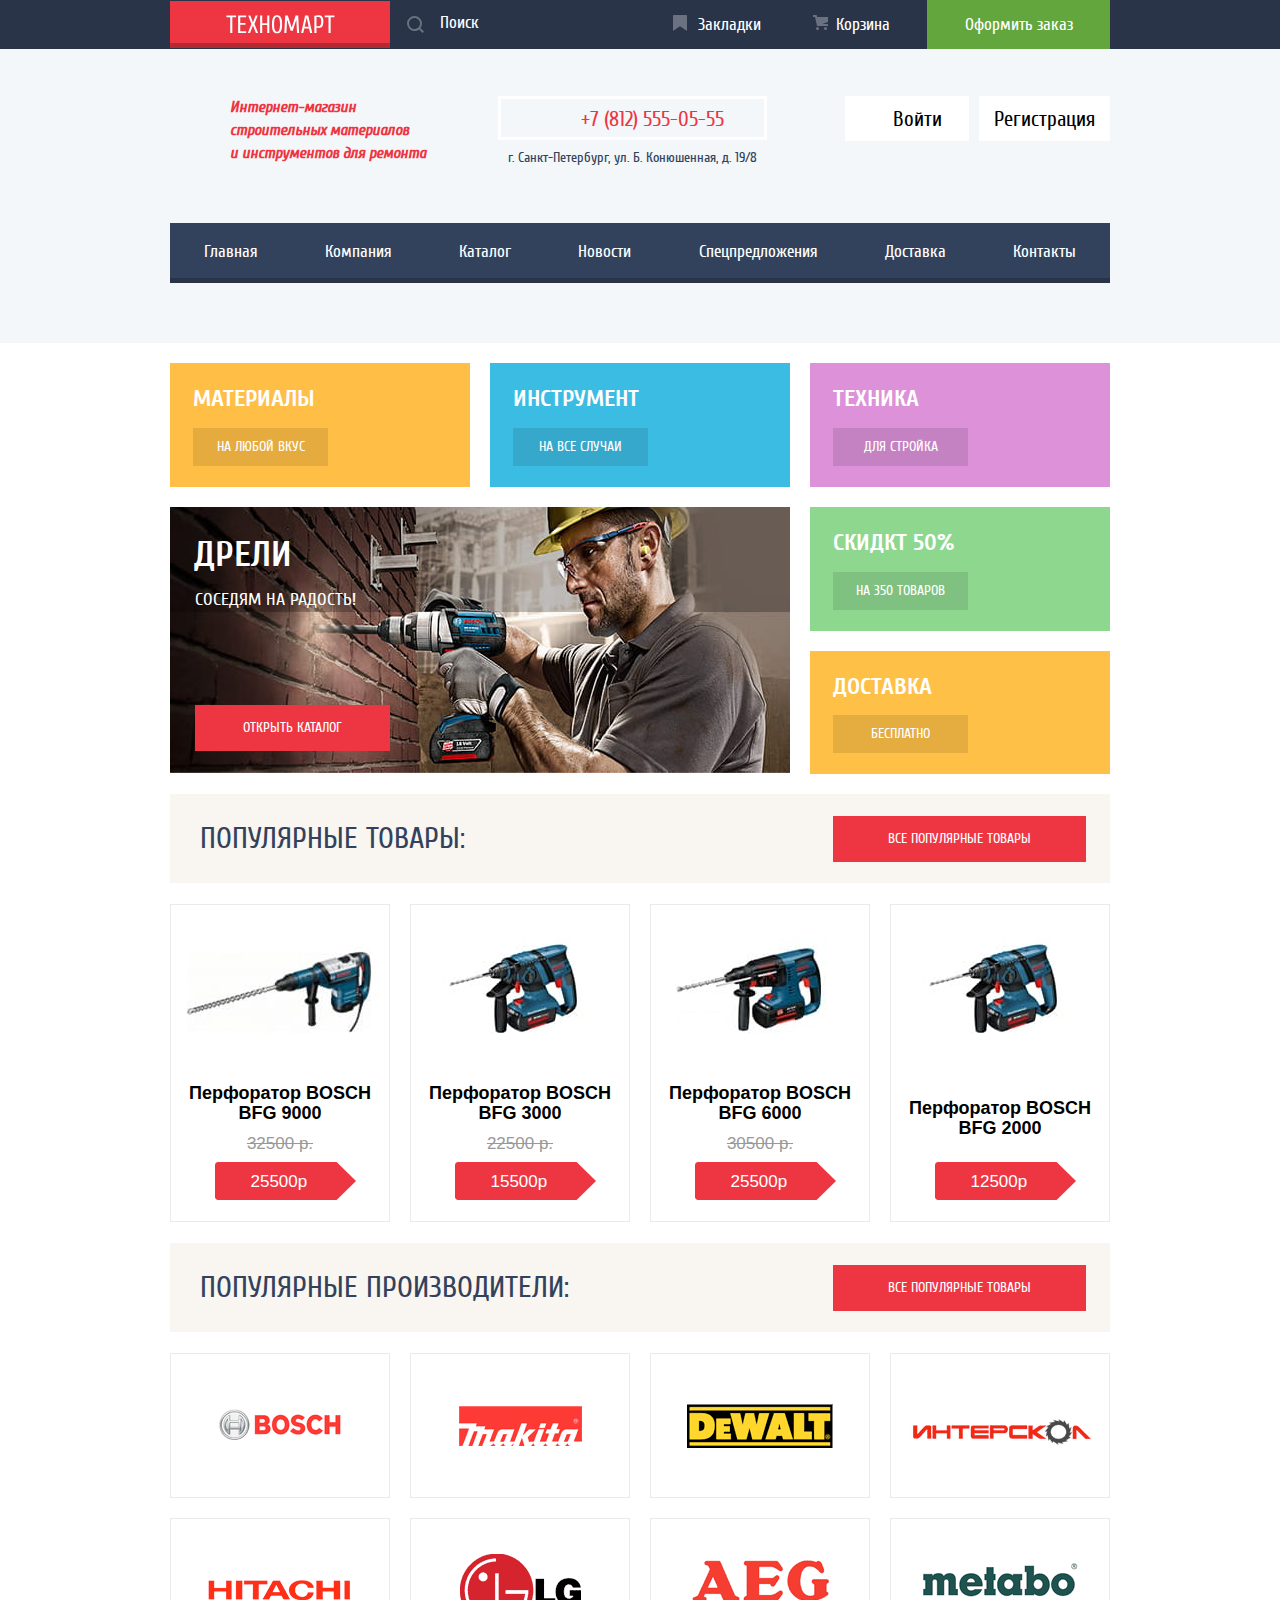
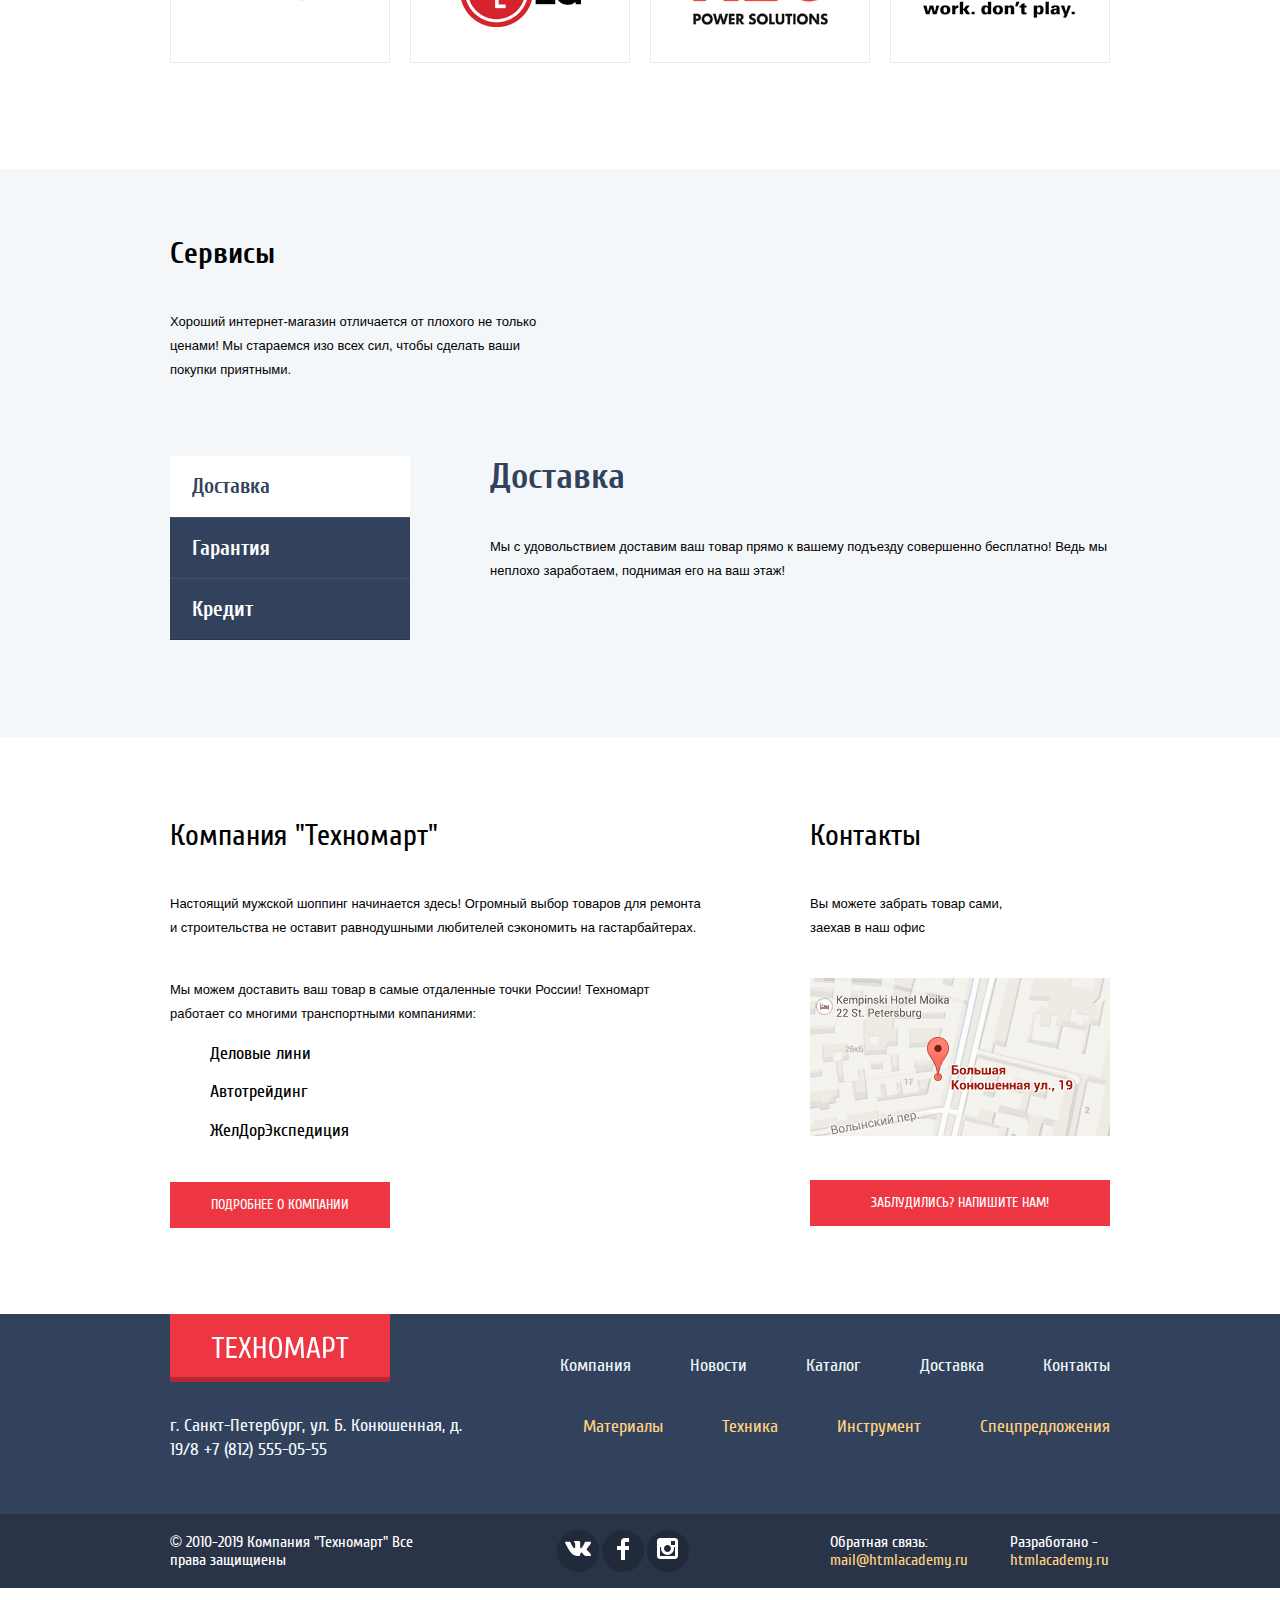
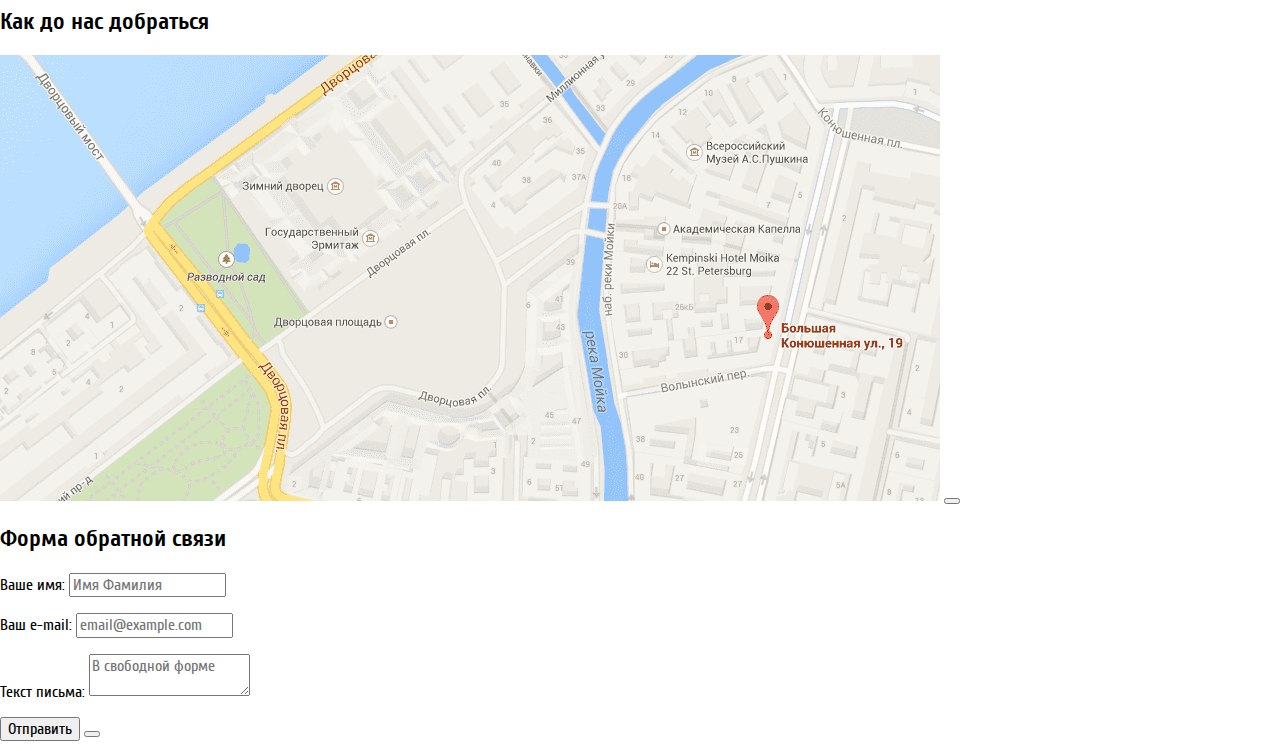
<file: index.html>
<!DOCTYPE html>
<html lang="ru">
  <head>
    <meta charset="utf-8" />
    <title>HTML Academy: Техномарт</title>
    <link rel="stylesheet" href="css/normalize.css" />
    <link rel="stylesheet" href="css/style.css" />
  </head>

  <body>
    <header class="header">
      <div class="header-top">
        <div class="container">
          <div class="header-logo">
            <svg xmlns="http://www.w3.org/2000/svg" width="109" height="19">
              <path
                fill="#FFF"
                fill-rule="evenodd"
                d="M104.634 2.306v15.749h-2.128V2.306h-3.783V.556h9.694v1.75h-3.783zm-8.403 9.262c-.37.492-.835.842-1.395 1.05-.559.209-1.226.313-1.998.313-.362 0-.772-.025-1.229-.075-.458-.05-.836-.109-1.135-.175v5.374h-2.128V.806a10.653 10.653 0 0 1 1.809-.387 16.137 16.137 0 0 1 1.974-.112c.946 0 1.75.104 2.412.312.662.209 1.197.554 1.607 1.037.41.484.71 1.125.899 1.925.189.8.284 1.792.284 2.975 0 1.217-.091 2.233-.272 3.05-.182.817-.457 1.471-.828 1.962zm-1.206-7.262c-.118-.6-.303-1.075-.555-1.425a2.026 2.026 0 0 0-.958-.737c-.386-.142-.847-.213-1.383-.213h-1.655v9.25h1.655c.536 0 .997-.071 1.383-.213a2.02 2.02 0 0 0 .958-.737c.252-.35.437-.825.555-1.425.119-.6.178-1.35.178-2.25 0-.9-.059-1.65-.178-2.25zm-11.98 9.25h-4.729l-1.064 4.499h-2.128L79.144.556h3.073l4.02 17.499h-2.128l-1.064-4.499zm-2.317-10.5h-.095l-1.962 8.75h4.019l-1.962-8.75zm-10.401 2h-.118l-3.428 10.749h-2.129L61.224 5.056h-.118l-.709 12.999h-2.128L59.214.556h2.601l3.854 12h.095l3.854-12h2.6l.946 17.499h-2.128l-.709-12.999zM54.762 16.43c-.441.684-.973 1.167-1.596 1.45-.623.283-1.336.425-2.14.425s-1.517-.142-2.14-.425c-.622-.283-1.154-.766-1.596-1.45-.441-.683-.776-1.603-1.004-2.762-.229-1.158-.343-2.612-.343-4.362s.114-3.204.343-4.362c.228-1.158.563-2.079 1.004-2.763.442-.683.974-1.166 1.596-1.45.623-.283 1.336-.424 2.14-.424s1.517.141 2.14.424c.623.284 1.155.767 1.596 1.45.441.684.776 1.605 1.005 2.763.228 1.158.343 2.612.343 4.362s-.115 3.204-.343 4.362c-.229 1.159-.564 2.079-1.005 2.762zM53.734 5.606c-.166-.966-.383-1.733-.651-2.3-.268-.566-.583-.958-.945-1.175a2.149 2.149 0 0 0-1.112-.324c-.378 0-.748.108-1.111.324-.363.217-.678.609-.946 1.175-.268.567-.484 1.334-.65 2.3-.165.967-.248 2.2-.248 3.7s.083 2.733.248 3.7c.166.966.382 1.733.65 2.299.268.567.583.959.946 1.175a2.14 2.14 0 0 0 1.111.325 2.14 2.14 0 0 0 1.112-.325c.362-.216.677-.608.945-1.175.268-.566.485-1.333.651-2.299.165-.967.248-2.2.248-3.7s-.083-2.733-.248-3.7zm-12.52 4.45h-4.965v7.999h-2.128V.556h2.128v7.75h4.965V.556h2.128v17.499h-2.128v-7.999zm-11.285 7.999l-2.956-7.499-2.955 7.499H21.89l3.546-8.999-3.192-8.5h2.128l2.601 7 2.601-7h2.128l-3.192 8.5 3.547 8.999h-2.128zM12.12.556h8.039v1.75h-5.911v5.75h5.202v1.75h-5.202v6.499h5.911v1.75H12.12V.556zM6.332 18.055H4.204V2.306H.421V.556h9.694v1.75H6.332v15.749z"
              />
            </svg>
          </div>
          <div class="search-block">
            <input type="search" placeholder="Поиск" class="header-search" />
            <svg
              xmlns="http://www.w3.org/2000/svg"
              width="17"
              height="17"
              viewBox="0 0 17 17"
              class="icon-search svg"
            >
              <path
                fill="#231F20"
                d="M17 15.586l-3.542-3.542A7.465 7.465 0 0 0 15 7.5 7.5 7.5 0 1 0 7.5 15c1.71 0 3.282-.579 4.544-1.542L15.586 17 17 15.586zM2 7.5C2 4.467 4.467 2 7.5 2 10.532 2 13 4.467 13 7.5c0 3.032-2.468 5.5-5.5 5.5A5.506 5.506 0 0 1 2 7.5z"
              />
            </svg>
          </div>
          <a href="#">
            <svg
              xmlns="http://www.w3.org/2000/svg"
              width="14"
              height="16"
              viewBox="0 0 14 16"
              class="icon-buckmark svg"
            >
              <path
                fill="#E72C2D"
                d="M14 15c0 .55-.368.741-.818.426l-5.363-3.765c-.45-.315-1.187-.315-1.637 0L.818 15.426C.368 15.741 0 15.55 0 15V1c0-.55.45-1 1-1h12c.55 0 1 .45 1 1v14z"
              />
            </svg>
            Закладки
          </a>
          <a href="#">
            <svg
              xmlns="http://www.w3.org/2000/svg"
              width="15"
              height="15"
              viewBox="0 0 15 15"
              class="cart-icon svg"
            >
              <circle cx="4.5" cy="13.5" r="1.5" fill="#ffffff" />
              <circle cx="12.5" cy="13.5" r="1.5" fill="#ffffff" />
              <path
                d="M15 2H4.07l-.422-2H0v2h2.031l1.985 9H15V9H9.441L15 6.951z"
              />
            </svg>
            Корзина
          </a>
          <a href="#">Оформить заказ</a>
        </div>
      </div>

      <div class="header-middle">
        <div class="container">
          <h1 class="header-title">
            Интернет-магазин строительных материалов <br />и инструментов для
            ремонта
          </h1>
          <div class="header-info">
            <div class="header-number">
              <a href="tel:+7(812)555-05-55" class="header-number"
                >+7 (812) 555-05-55</a
              >
            </div>

            <p class="header-addres">
              г. Санкт-Петербург, ул. Б. Конюшенная, д. 19/8
            </p>
          </div>
          <div class="header-login">
            <div class="login-input"><a href="#">Войти</a></div>
            <div class="login-reg"><a href="#">Регистрация</a></div>
          </div>
        </div>
      </div>

      <nav class="header-navigation">
        <div class="container">
          <ul class="navigation-menu">
            <li class="menu-item">
              <a class="menu-item-link">Главная</a>
            </li>
            <li class="menu-item">
              <a href="#" class="menu-item-link">Компания</a>
            </li>
            <li class="menu-item">
              <a href="catalog.html" class="menu-item-link">Каталог</a>
            </li>
            <li class="menu-item">
              <a href="#" class="menu-item-link">Новости</a>
            </li>
            <li class="menu-item">
              <a href="#" class="menu-item-link">Спецпредложения</a>
            </li>
            <li class="menu-item">
              <a href="#" class="menu-item-link">Доставка</a>
            </li>
            <li class="menu-item">
              <a href="#" class="menu-item-link">Контакты</a>
            </li>
          </ul>
        </div>
      </nav>
    </header>

    <main class="main-index">
      <div class="container">
        <section class="promo-section">
          <h2 class="visually-hidden">Каталог товаров</h2>
          <div class="column">
            <div class="left-column">
              <ul class="promo-list">
                <li class="promo-item yellow-block">
                  <h3>Материалы</h3>
                  <div class="promo-button">
                    <a href="#">На любой вкус</a>
                  </div>
                </li>
                <li class="promo-item blue-block">
                  <h3>Инструмент</h3>
                  <div class="promo-button">
                    <a href="#">На все случаи</a>
                  </div>
                </li>
              </ul>
              <div class="promo-slider">
                <ul class="slider-list">
                  <li class="slider-item">
                    <h3>Дрели</h3>
                    <p>Соседям на радость!</p>
                    <img
                      src="img/slider-image-drel.jpg"
                      srcset="img/slider-image-drel@2x.jpg 2x"
                      alt="Фотография дрели? "
                      width="620"
                      height="266"
                    />
                    <div class="button slider-button">
                      <a href="catalog.html">Открыть каталог</a>
                    </div>
                  </li>
                  <li class="slider-item none">
                    <h3>Перфораторы</h3>
                    <p>Настоящие мужские игрушки</p>
                    <img
                      src="img/slide-image-perf.jpg"
                      srcset="img/slide-image-perf@2x.jpg 2x"
                      alt="Фотография перфоратора? "
                      width="620"
                      height="266"
                    />
                    <div class="button slider-button">
                      <a href="catalog.html">Открыть каталог</a>
                    </div>
                  </li>
                </ul>
              </div>
            </div>
            <div class="right-column">
              <ul class="promo-list">
                <li class="promo-item pink-block">
                  <h3>Техника</h3>
                  <div class="promo-button">
                    <a href="#">Для стройка</a>
                  </div>
                </li>
                <li class="promo-item green-block">
                  <h3>Скидкт 50%</h3>
                  <div class="promo-button">
                    <a href="#">На 350 товаров</a>
                  </div>
                </li>
                <li class="promo-item orange-block">
                  <h3>Доставка</h3>
                  <div class="promo-button">
                    <a href="#">Бесплатно</a>
                  </div>
                </li>
              </ul>
            </div>
          </div>
        </section>

        <section>
          <div class="popular">
            <h2>Популярные товары:</h2>
            <div class="button popular-button">
              <a href="#">Все популярные товары</a>
            </div>
          </div>

          <ul class="popular-list">
            <li class="product-item">
              <h3>Перфоратор BOSCH BFG 9000</h3>
              <img
                src="img/item-image.jpg"
                srcset="img/item-image@2x.jpg 2x"
                alt="Перфоратор BOSCH BFG 9000"
                width="218"
                height="170"
              />
              <span>32500 р.</span>
              <a href="#">25500р</a>
            </li>
            <li class="product-item">
              <h3>Перфоратор BOSCH BFG 3000</h3>
              <img
                src="img/item-image2.jpg"
                srcset="img/item-image2@2x.jpg 2x"
                alt="Перфоратор BOSCH BFG 3000"
                width="218"
                height="170"
              />
              <span>22500 р.</span>
              <a href="#">15500р</a>
            </li>
            <li class="product-item">
              <h3>Перфоратор BOSCH BFG 6000</h3>
              <img
                src="img/item-image3.jpg"
                srcset="img/item-image3@2x.jpg 2x"
                alt="Перфоратор BOSCH BFG 6000"
                width="218"
                height="170"
              />
              <span>30500 р.</span>
              <a href="#">25500р</a>
            </li>
            <li class="product-item">
              <h3>Перфоратор BOSCH BFG 2000</h3>
              <img
                src="img/item-image2.jpg"
                srcset="img/item-image2@2x.jpg 2x"
                alt="Перфоратор BOSCH BFG 2000"
                width="218"
                height="170"
              />
              <a href="#">12500р</a>
            </li>
          </ul>
        </section>

        <section class="brands">
          <div class="popular">
            <h2>Популярные производители:</h2>
            <div class="button popular-button">
              <a href="#">Все популярные товары</a>
            </div>
          </div>

          <ul class="brands-list">
            <li class="brands-item">
              <a href="#"
                ><img
                  src="img/bosch.png"
                  srcset="img/bosch@2x.png 2x"
                  width="126"
                  height="37"
                  alt="Bosch"
              /></a>
            </li>
            <li class="brands-item">
              <a href="#"
                ><img
                  src="img/makita.png"
                  srcset="img/makita@2x.png 2x"
                  width="123"
                  height="40"
                  alt="Makita"
              /></a>
            </li>
            <li class="brands-item">
              <a href="#"
                ><img
                  src="img/de-walt.png"
                  srcset="img/de-walt@2x.png 2x"
                  width="146"
                  height="44"
                  alt="DeWALT"
              /></a>
            </li>
            <li class="brands-item">
              <a href="#"
                ><img
                  src="img/interskol.png"
                  srcset="img/interskol@2x.png 2x"
                  width="200"
                  height="88"
                  alt="Интерскол"
              /></a>
            </li>
            <li class="brands-item">
              <a href="#"
                ><img
                  src="img/hitachi.png"
                  srcset="img/hitachi@2x.png 2x"
                  width="169"
                  height="31"
                  alt="Hitachi"
              /></a>
            </li>
            <li class="brands-item">
              <a href="#"
                ><img
                  src="img/lg.png"
                  srcset="img/lg@2x.png 2x"
                  alt="LG"
                  width="121"
                  height="73"
              /></a>
            </li>
            <li class="brands-item">
              <a href="#"
                ><img
                  src="img/aeg.png"
                  srcset="img/aeg@2x.png 2x"
                  width="151"
                  height="96"
                  alt="AEG"
              /></a>
            </li>
            <li class="brands-item">
              <a href="#"
                ><img
                  src="img/metabo.png"
                  srcset="img/metabo@2x.png 2x"
                  width="204"
                  height="69"
                  alt="metabo"
              /></a>
            </li>
          </ul>
        </section>
      </div>

      <section class="services">
        <div class="container">
          <div class="title">
            <h2>Сервисы</h2>
            <p>
              Хороший интернет-магазин отличается от плохого не только ценами!
              Мы стараемся изо всех сил, чтобы сделать ваши покупки приятными.
            </p>
          </div>

          <div class="services-block">
            <ul class="services-list">
              <li class="active-item">Доставка</li>
              <li>Гарантия</li>
              <li>Кредит</li>
            </ul>

            <div class="services-item-block">
              <div class="services-item">
                <h3>Доставка</h3>
                <p>
                  Мы с удовольствием доставим ваш товар прямо к вашему подъезду
                  совершенно бесплатно! Ведь мы неплохо заработаем, поднимая его
                  на ваш этаж!
                </p>
                <div></div>
              </div>
              <div class="services-item visually-hidden">
                <h3>Гарантия</h3>
                <p>
                  Если купленный у нас товар поломается или заискрит, а также в
                  случае пожара, спровоцированного его возгоранием, вы всегда
                  можете быть уверены в нашей гарантии. Мы обменяем сгоревший
                  товар на новый. Дом уж восстановите как-нибудь сами.
                </p>
                <div></div>
              </div>
              <div class="services-item visually-hidden">
                <h3>Кредит</h3>
                <p>
                  Залезть в долговую яму стало проще! Кредитные консультанты
                  придут вам на помощь.
                </p>
                <a href="#">Отправить заявку</a>
                <div></div>
              </div>
            </div>
          </div>
        </div>
      </section>

      <section class="about-company">
        <div class="container">
          <div class="company">
            <h2>Компания "Техномарт"</h2>
            <p>
              Настоящий мужской шоппинг начинается здесь! Огромный выбор товаров
              для ремонта и строительства не оставит равнодушными любителей
              сэкономить на гастарбайтерах.
            </p>

            <p>
              Мы можем доставить ваш товар в самые отдаленные точки России!
              Техномарт работает со многими транспортными компаниями:
            </p>
            <ul class="about-company-list">
              <li>Деловые лини</li>
              <li>Автотрейдинг</li>
              <li>ЖелДорЭкспедиция</li>
            </ul>
            <div class="button company-button">
              <a href="#">Подробнее о компании</a>
            </div>
          </div>

          <div class="contacts">
            <h2>Контакты</h2>
            <p>
              Вы можете забрать товар сами, заехав в наш офис
            </p>
            <a href="#">
              <img
                src="img/map.png"
                srcset="img/map@2x.png 2x"
                width="300"
                height="158"
                alt="Мы находимся по адресу Большая Конюшенная улица, дом 19"
              />
            </a>

            <div class="button feedback-button">
              <a href="#">Заблудились? Напишите нам!</a>
            </div>
          </div>
        </div>
      </section>
    </main>

    <footer class="footer">
      <div class="container">
        <div class="footer-info">
          <div class="footer-logo">
            <svg xmlns="http://www.w3.org/2000/svg" width="138" height="23">
              <path
                fill="#FFF"
                fill-rule="evenodd"
                d="M132.538 3.057v18.9h-2.7v-18.9h-4.8v-2.1h12.3v2.1h-4.8zm-10.395 11.115c-.47.59-1.06 1.01-1.77 1.26s-1.555.375-2.535.375c-.46 0-.98-.03-1.56-.09-.58-.06-1.06-.13-1.44-.21v6.45h-2.7v-20.7c.76-.22 1.525-.375 2.295-.465.77-.09 1.605-.135 2.505-.135 1.2 0 2.22.125 3.06.375.84.25 1.52.665 2.04 1.245.52.58.9 1.35 1.14 2.31.24.96.36 2.15.36 3.57 0 1.46-.115 2.68-.345 3.66-.23.98-.58 1.765-1.05 2.355zm-1.53-8.715c-.15-.72-.385-1.29-.705-1.71a2.55 2.55 0 0 0-1.215-.885c-.49-.17-1.075-.255-1.755-.255h-2.1v11.1h2.1c.68 0 1.265-.085 1.755-.255a2.55 2.55 0 0 0 1.215-.885c.32-.42.555-.99.705-1.71.15-.72.225-1.62.225-2.7s-.075-1.98-.225-2.7zm-15.225 11.1h-6l-1.35 5.4h-2.7l5.1-21h3.9l5.1 21h-2.7l-1.35-5.4zm-2.94-12.6h-.12l-2.49 10.5h5.1l-2.49-10.5zm-12.96 2.4h-.149l-4.351 12.9h-2.699l-4.351-12.9h-.15l-.9 15.6h-2.7l1.2-21h3.3l4.89 14.4h.12l4.89-14.4h3.301l1.199 21h-2.7l-.9-15.6zm-20.16 13.65c-.56.82-1.235 1.4-2.024 1.74-.791.34-1.696.51-2.716.51-1.019 0-1.925-.17-2.715-.51-.79-.34-1.465-.92-2.025-1.74-.56-.82-.985-1.925-1.275-3.315-.29-1.39-.435-3.135-.435-5.235 0-2.1.145-3.845.435-5.235.29-1.39.715-2.495 1.275-3.315.56-.82 1.235-1.4 2.025-1.74.79-.34 1.696-.51 2.715-.51 1.02 0 1.925.17 2.716.51.789.34 1.464.92 2.024 1.74s.985 1.925 1.275 3.315c.29 1.39.436 3.135.436 5.235 0 2.1-.146 3.845-.436 5.235-.29 1.39-.715 2.495-1.275 3.315zm-1.304-12.99c-.211-1.16-.486-2.08-.826-2.76-.34-.68-.74-1.15-1.2-1.41-.46-.26-.93-.39-1.41-.39-.479 0-.95.13-1.409.39-.461.26-.861.73-1.201 1.41-.34.68-.614 1.6-.825 2.76-.21 1.16-.314 2.64-.314 4.44 0 1.8.104 3.28.314 4.44.211 1.16.485 2.08.825 2.76.34.68.74 1.15 1.201 1.41.459.26.93.39 1.409.39.48 0 .95-.13 1.41-.39.46-.26.86-.73 1.2-1.41.34-.68.615-1.6.826-2.76.21-1.16.314-2.64.314-4.44 0-1.8-.104-3.28-.314-4.44zm-16.185 5.34h-6.301v9.6h-2.699v-21h2.699v9.3h6.301v-9.3h2.699v21h-2.699v-9.6zm-14.25 9.6l-3.75-9-3.75 9h-2.7l4.5-10.8-4.05-10.2h2.7l3.3 8.4 3.3-8.4h2.7l-4.05 10.2 4.5 10.8h-2.7zm-22.05-21h10.2v2.1h-7.5v6.9h6.6v2.1h-6.6v7.8h7.5v2.1h-10.2v-21zm-7.2 21h-2.7v-18.9h-4.8v-2.1h12.3v2.1h-4.8v18.9z"
              />
            </svg>
          </div>
          <p>
            г. Санкт-Петербург, ул. Б. Конюшенная, д. 19/8 +7 (812) 555-05-55
          </p>
        </div>
        <div class="footer-navigation">
          <ul class="site-nav">
            <li><a href="#">Компания</a></li>
            <li><a href="#">Новости</a></li>
            <li><a href="#">Каталог</a></li>
            <li><a href="#">Доставка</a></li>
            <li><a href="#">Контакты</a></li>
          </ul>
          <ul class="product-nav">
            <li><a href="#">Материалы</a></li>
            <li><a href="#">Техника</a></li>
            <li><a href="#">Инструмент</a></li>
            <li><a href="#">Спецпредложения</a></li>
          </ul>
        </div>
      </div>
      <div class="footer-contacts-back">
        <div class="container">
          <p>
            &copy; 2010-2019 Компания "Техномарт" Все права защищиены
          </p>
          <ul class="socials-link">
            <li>
              <a href="vk">
                <span class="visually-hidden"
                  >Ссылка на соцсеть "Вконтакте"</span
                >
                <svg
                  xmlns="http://www.w3.org/2000/svg"
                  width="26"
                  height="15"
                  viewbox="0 0 26 15"
                >
                  <path
                    fill="#FFF"
                    d="M16.138 11.51c.956-.309 2.18 2.04 3.483 2.939.978.681 1.727.534 1.727.534l3.473-.05s1.815-.112.957-1.554c-.071-.12-.503-1.069-2.585-3.022-2.177-2.043-1.882-1.712.739-5.244 1.597-2.153 2.236-3.468 2.036-4.028-.192-.539-1.365-.399-1.365-.399L20.69.713c-.381.001-.704.119-.851.515-.003.004-.621 1.666-1.445 3.079-1.741 2.989-2.436 3.148-2.724 2.961-.661-.433-.494-1.737-.494-2.664 0-2.897.432-4.105-.846-4.417-.427-.104-.739-.172-1.828-.182-1.392-.021-2.574 0-3.244.329-.445.223-.786.712-.579.74.26.035.843.16 1.155.586.401.552.389 1.789.389 1.789s.229 3.411-.54 3.834c-.528.29-1.25-.302-2.803-3.016-.793-1.388-1.392-2.922-1.392-2.922s-.116-.285-.326-.441c-.25-.185-.6-.244-.6-.244L.848.684S.29.7.085.946c-.182.218-.015.668-.015.668s2.909 6.881 6.203 10.347c3.02 3.182 6.452 2.971 6.452 2.971h1.555s.469-.054.709-.312c.224-.24.214-.691.214-.691s-.031-2.109.935-2.419z"
                  />
                </svg>
              </a>
            </li>
            <li>
              <a href="fb">
                <span class="visually-hidden">Ссылка на соцсеть "Фейсбук"</span>
                <svg
                  xmlns="http://www.w3.org/2000/svg"
                  width="12"
                  height="22"
                  viewbox="0 0 12 22"
                >
                  <path
                    fill="#FFF"
                    d="M12 4V0H8a4 4 0 0 0-4 4v4H0v4h4v10h4V12h4V8H8V4h4z"
                  />
                </svg>
              </a>
            </li>
            <li>
              <a href="inst">
                <span class="visually-hidden"
                  >Ссылка на соцсеть "Инстаграм"</span
                >
                <svg
                  xmlns="http://www.w3.org/2000/svg"
                  width="21"
                  height="21"
                  viewbox="0 0 21 21"
                >
                  <path
                    fill="#FFF"
                    d="M18 0H3C1.35 0 0 1.35 0 3v15c0 1.65 1.35 3 3 3h15c1.65 0 3-1.35 3-3V3c0-1.65-1.35-3-3-3zm-7.5 7c1.93 0 3.5 1.57 3.5 3.5S12.43 14 10.5 14 7 12.43 7 10.5 8.57 7 10.5 7zM18 18H3V9h1.181A6.504 6.504 0 0 0 4 10.5a6.5 6.5 0 1 0 13 0 6.45 6.45 0 0 0-.181-1.5H18v9zm0-11h-4V3h4v4z"
                  />
                </svg>
              </a>
            </li>
          </ul>
          <div class="contacts-back">
            <p class="mail">
              Обратная связь:
              <a href="mailto:mail@htmlacademy.ru">mail@htmlacademy.ru</a>
            </p>
            <p class="copy">
              Разработано -
              <a href="https://htmlacademy.ru/intensive/htmlcss"
                >htmlacademy.ru</a
              >
            </p>
          </div>
        </div>
      </div>
    </footer>

    <section class="popup map-popup">
      <h2>Как до нас добраться</h2>
      <img
        src="img/map-popup.png"
        srcset="img/map-popup@2x.png 2x"
        alt="Мы находимся по адресу Большая Конюшенная улица, дом 19"
        width="940"
        height="446"
      />
      <button type="button">
        <span class="visually-hidden">Закрыть</span>
      </button>
    </section>

    <section class="popup feedback-popup">
      <h2>Форма обратной связи</h2>
      <form action="#" method="post">
        <p>
          <label for="feedback-name">Ваше имя:</label>
          <input type="text" id="feedback-name" placeholder="Имя Фамилия" />
        </p>

        <p>
          <label for="feedback-email">Ваш e-mail:</label>
          <input
            type="email"
            id="feedback-email"
            placeholder="email@example.com"
          />
        </p>

        <p>
          <label for="feedback-message">Текст письма:</label>
          <textarea
            id="feedback-message"
            placeholder="В свободной форме"
          ></textarea>
        </p>

        <button type="submit">Отправить</button>
        <button type="button">
          <span class="visually-hidden">Закрыть</span>
        </button>
      </form>
    </section>
  </body>
</html>
</file>
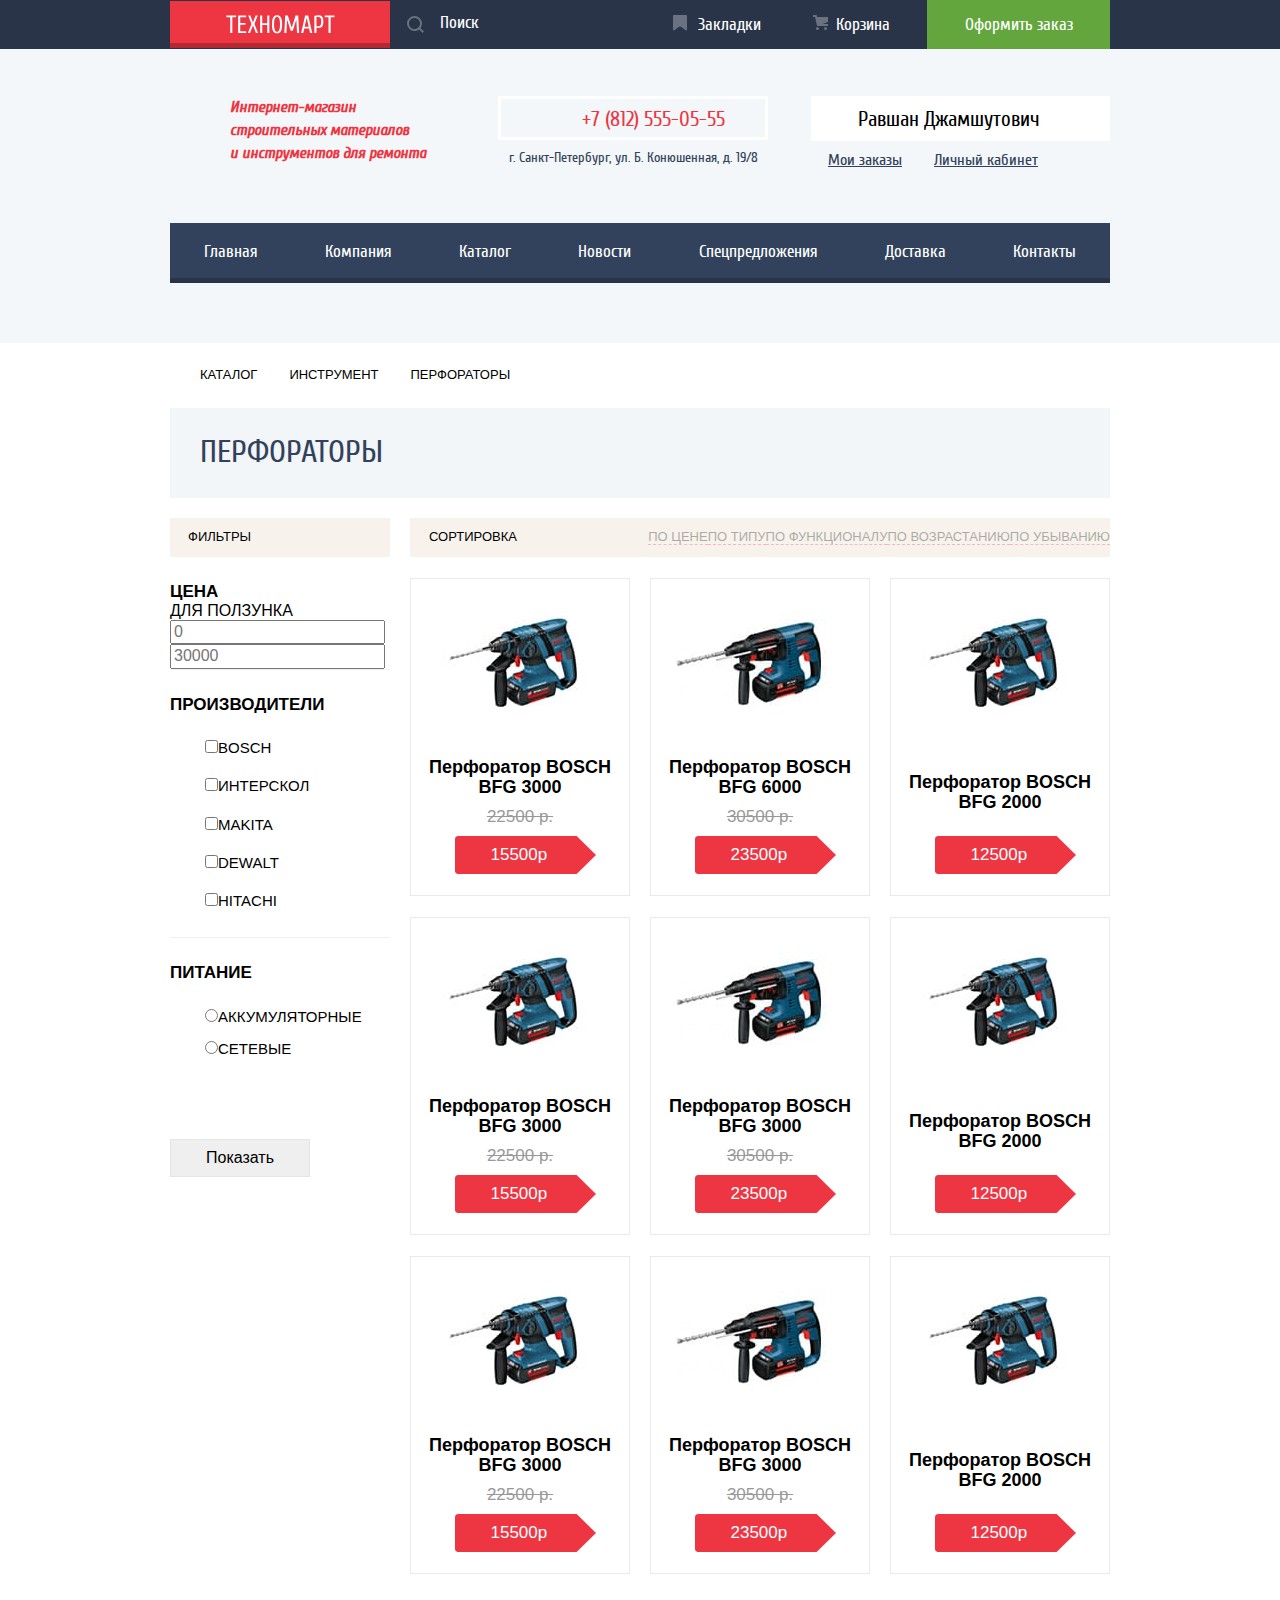
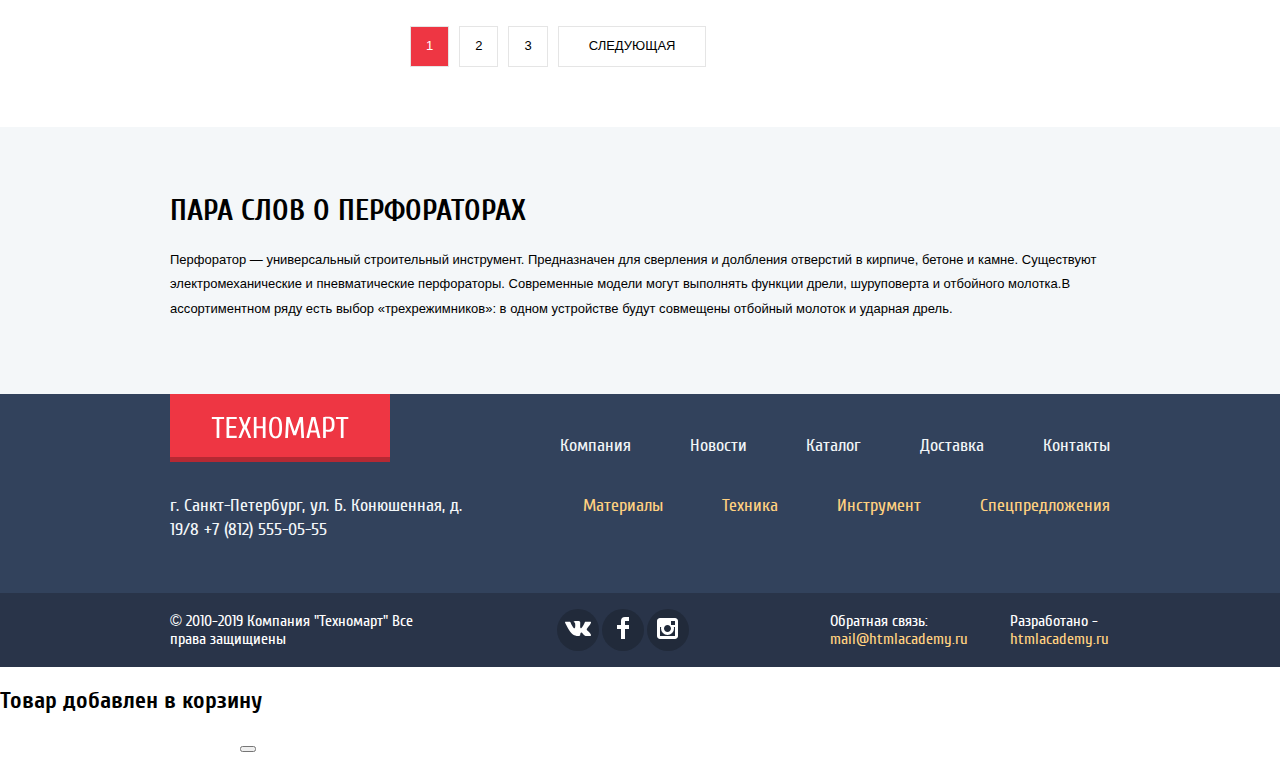
<file: catalog.html>
<!DOCTYPE html>
<html lang="ru">
  <head>
    <meta charset="UTF-8" />
    <title>Каталог Техномарта</title>
    <link rel="stylesheet" href="css/normalize.css" />
    <link rel="stylesheet" href="css/style.css" />
  </head>

  <body>
    <header class="header">
      <div class="header-top">
        <div class="container">
          <div class="header-logo">
            <svg xmlns="http://www.w3.org/2000/svg" width="109" height="19">
              <path
                fill="#FFF"
                fill-rule="evenodd"
                d="M104.634 2.306v15.749h-2.128V2.306h-3.783V.556h9.694v1.75h-3.783zm-8.403 9.262c-.37.492-.835.842-1.395 1.05-.559.209-1.226.313-1.998.313-.362 0-.772-.025-1.229-.075-.458-.05-.836-.109-1.135-.175v5.374h-2.128V.806a10.653 10.653 0 0 1 1.809-.387 16.137 16.137 0 0 1 1.974-.112c.946 0 1.75.104 2.412.312.662.209 1.197.554 1.607 1.037.41.484.71 1.125.899 1.925.189.8.284 1.792.284 2.975 0 1.217-.091 2.233-.272 3.05-.182.817-.457 1.471-.828 1.962zm-1.206-7.262c-.118-.6-.303-1.075-.555-1.425a2.026 2.026 0 0 0-.958-.737c-.386-.142-.847-.213-1.383-.213h-1.655v9.25h1.655c.536 0 .997-.071 1.383-.213a2.02 2.02 0 0 0 .958-.737c.252-.35.437-.825.555-1.425.119-.6.178-1.35.178-2.25 0-.9-.059-1.65-.178-2.25zm-11.98 9.25h-4.729l-1.064 4.499h-2.128L79.144.556h3.073l4.02 17.499h-2.128l-1.064-4.499zm-2.317-10.5h-.095l-1.962 8.75h4.019l-1.962-8.75zm-10.401 2h-.118l-3.428 10.749h-2.129L61.224 5.056h-.118l-.709 12.999h-2.128L59.214.556h2.601l3.854 12h.095l3.854-12h2.6l.946 17.499h-2.128l-.709-12.999zM54.762 16.43c-.441.684-.973 1.167-1.596 1.45-.623.283-1.336.425-2.14.425s-1.517-.142-2.14-.425c-.622-.283-1.154-.766-1.596-1.45-.441-.683-.776-1.603-1.004-2.762-.229-1.158-.343-2.612-.343-4.362s.114-3.204.343-4.362c.228-1.158.563-2.079 1.004-2.763.442-.683.974-1.166 1.596-1.45.623-.283 1.336-.424 2.14-.424s1.517.141 2.14.424c.623.284 1.155.767 1.596 1.45.441.684.776 1.605 1.005 2.763.228 1.158.343 2.612.343 4.362s-.115 3.204-.343 4.362c-.229 1.159-.564 2.079-1.005 2.762zM53.734 5.606c-.166-.966-.383-1.733-.651-2.3-.268-.566-.583-.958-.945-1.175a2.149 2.149 0 0 0-1.112-.324c-.378 0-.748.108-1.111.324-.363.217-.678.609-.946 1.175-.268.567-.484 1.334-.65 2.3-.165.967-.248 2.2-.248 3.7s.083 2.733.248 3.7c.166.966.382 1.733.65 2.299.268.567.583.959.946 1.175a2.14 2.14 0 0 0 1.111.325 2.14 2.14 0 0 0 1.112-.325c.362-.216.677-.608.945-1.175.268-.566.485-1.333.651-2.299.165-.967.248-2.2.248-3.7s-.083-2.733-.248-3.7zm-12.52 4.45h-4.965v7.999h-2.128V.556h2.128v7.75h4.965V.556h2.128v17.499h-2.128v-7.999zm-11.285 7.999l-2.956-7.499-2.955 7.499H21.89l3.546-8.999-3.192-8.5h2.128l2.601 7 2.601-7h2.128l-3.192 8.5 3.547 8.999h-2.128zM12.12.556h8.039v1.75h-5.911v5.75h5.202v1.75h-5.202v6.499h5.911v1.75H12.12V.556zM6.332 18.055H4.204V2.306H.421V.556h9.694v1.75H6.332v15.749z"
              />
            </svg>
          </div>
          <div class="search-block">
            <input type="search" placeholder="Поиск" class="header-search" />
            <svg
              xmlns="http://www.w3.org/2000/svg"
              width="17"
              height="17"
              viewBox="0 0 17 17"
              class="icon-search svg"
            >
              <path
                fill="#231F20"
                d="M17 15.586l-3.542-3.542A7.465 7.465 0 0 0 15 7.5 7.5 7.5 0 1 0 7.5 15c1.71 0 3.282-.579 4.544-1.542L15.586 17 17 15.586zM2 7.5C2 4.467 4.467 2 7.5 2 10.532 2 13 4.467 13 7.5c0 3.032-2.468 5.5-5.5 5.5A5.506 5.506 0 0 1 2 7.5z"
              />
            </svg>
          </div>
          <a href="#">
            <svg
              xmlns="http://www.w3.org/2000/svg"
              width="14"
              height="16"
              viewBox="0 0 14 16"
              class="icon-buckmark svg"
            >
              <path
                fill="#E72C2D"
                d="M14 15c0 .55-.368.741-.818.426l-5.363-3.765c-.45-.315-1.187-.315-1.637 0L.818 15.426C.368 15.741 0 15.55 0 15V1c0-.55.45-1 1-1h12c.55 0 1 .45 1 1v14z"
              />
            </svg>
            Закладки
          </a>
          <a href="#">
            <svg
              xmlns="http://www.w3.org/2000/svg"
              width="15"
              height="15"
              viewBox="0 0 15 15"
              class="cart-icon svg"
            >
              <circle cx="4.5" cy="13.5" r="1.5" fill="#ffffff" />
              <circle cx="12.5" cy="13.5" r="1.5" fill="#ffffff" />
              <path
                d="M15 2H4.07l-.422-2H0v2h2.031l1.985 9H15V9H9.441L15 6.951z"
              />
            </svg>
            Корзина
          </a>
          <a href="#">Оформить заказ</a>
        </div>
      </div>

      <div class="header-middle">
        <div class="container">
          <h1 class="header-title">
            Интернет-магазин строительных материалов <br />и инструментов для
            ремонта
          </h1>
          <div class="header-info">
            <div class="header-number">
              <a href="tel:+7(812)555-05-55" class="header-number"
                >+7 (812) 555-05-55</a
              >
            </div>

            <p class="header-addres">
              г. Санкт-Петербург, ул. Б. Конюшенная, д. 19/8
            </p>
          </div>
          <div class="user-block">
            <div class="user">
              <a href="#">Равшан Джамшутович</a>
            </div>
            <a href="#"> <!--Выход--></a>
            <ul class="header-login--catalog">
              <li><a href="#">Мои заказы</a></li>
              <li><a href="#">Личный кабинет</a></li>
            </ul>
          </div>
        </div>
      </div>

      <nav class="header-navigation">
        <div class="container">
          <ul class="navigation-menu">
            <li class="menu-item">
              <a href="index.html" class="menu-item-link">Главная</a>
            </li>
            <li class="menu-item">
              <a href="#" class="menu-item-link">Компания</a>
            </li>
            <li class="menu-item">
              <a class="menu-item-link">Каталог</a>
            </li>
            <li class="menu-item">
              <a href="#" class="menu-item-link">Новости</a>
            </li>
            <li class="menu-item">
              <a href="#" class="menu-item-link">Спецпредложения</a>
            </li>
            <li class="menu-item">
              <a href="#" class="menu-item-link">Доставка</a>
            </li>
            <li class="menu-item">
              <a href="#" class="menu-item-link">Контакты</a>
            </li>
          </ul>
        </div>
      </nav>
    </header>

    <main class="main-catalog">
      <div class="container">
        <section class="bread">
          <h2 class="visually-hidden">Заголовок хлебных крошек</h2>
          <ul class="bread-list">
            <li><a href="#">Каталог</a></li>
            <li><a href="#">Инструмент</a></li>
            <li>Перфораторы</li>
          </ul>
        </section>

        <div class="catalog-title">
          <h1>Перфораторы</h1>
        </div>
        <div class="column">
          <div class="columt-left">
            <section class="filtration">
              <h2 class="visually-hidden">Фильтрация товаров</h2>
              <!--Изменить тут всё-->
              <div class="title-block">
                <p>Фильтры</p>
              </div>

              <form action="#" method="post" class="filter">
                <fieldset class="filter-price">
                  <legend>Цена</legend>
                  <div>Для ползунка</div>
                  <input type="text" placeholder="0" />
                  <input type="text" placeholder="30000" />
                </fieldset>
                <fieldset class="filter-produce">
                  <legend>Производители</legend>
                  <ul class="produce-list">
                    <li>
                      <input type="checkbox" value="Bosch" id="bosch" /><label
                        for="bosch"
                        >Bosch
                      </label>
                    </li>
                    <li>
                      <input
                        type="checkbox"
                        value="Интерскол"
                        id="inter"
                      /><label for="inter">Интерскол</label>
                    </li>
                    <li>
                      <input type="checkbox" value="Makita" id="makita" /><label
                        for="makita"
                        >Makita</label
                      >
                    </li>
                    <li>
                      <input type="checkbox" value="Dewalt" id="dewalt" /><label
                        for="dewalt"
                        >Dewalt</label
                      >
                    </li>
                    <li>
                      <input
                        type="checkbox"
                        value="Hitachi"
                        id="hitachi"
                      /><label for="hitachi">Hitachi</label>
                    </li>
                  </ul>
                </fieldset>

                <fieldset class="filter-power">
                  <legend>Питание</legend>
                  <ul class="power-list">
                    <li>
                      <input type="radio" name="power" id="accum" /><label
                        for="accum"
                        >Аккумуляторные</label
                      >
                    </li>
                    <li>
                      <input type="radio" name="power" id="mains" /><label
                        for="mains"
                        >Сетевые</label
                      >
                    </li>
                  </ul>
                </fieldset>

                <button type="submit">Показать</button>
              </form>
            </section>
          </div>

          <div class="column-right">
            <section class="sorted">
              <p>Сортировка</p>
              <ul class="sorted-list">
                <li><a href="#">По цене</a></li>
                <li><a href="#">По типу</a></li>
                <li><a href="#">По функционалу</a></li>
                <li><a href="#">По возрастанию</a></li>
                <li><a href="#">По убыванию</a></li>
              </ul>
            </section>

            <section class="catalog-product">
              <ul class="product-list">
                <li class="product-item">
                  <h3>Перфоратор BOSCH BFG 3000</h3>
                  <img
                    src="img/item-image2.jpg"
                    srcset="img/item-image2@2x.jpg 2x"
                    width="218"
                    height="170"
                    alt="Перфоратор BOSCH BFG 3000"
                  />
                  <span>22500 р.</span>
                  <a>15500р</a>
                </li>
                <li class="product-item">
                  <h3>Перфоратор BOSCH BFG 6000</h3>
                  <img
                    src="img/item-image3.jpg"
                    srcset="img/item-image3@2x.jpg 2x"
                    width="218"
                    height="170"
                    alt="Перфоратор BOSCH BFG 6000"
                  />
                  <span>30500 р.</span>
                  <a>23500р</a>
                </li>
                <li class="product-item">
                  <h3>Перфоратор BOSCH BFG 2000</h3>
                  <img
                    src="img/item-image2.jpg"
                    srcset="img/item-image2@2x.jpg 2x"
                    width="218"
                    height="170"
                    alt="Перфоратор BOSCH BFG 2000"
                  />
                  <a>12500р</a>
                </li>
                <li class="product-item">
                  <h3>Перфоратор BOSCH BFG 3000</h3>
                  <img
                    src="img/item-image2.jpg"
                    srcset="img/item-image2@2x.jpg 2x"
                    width="218"
                    height="170"
                    alt="Перфоратор BOSCH BFG 3000"
                  />
                  <span>22500 р.</span>
                  <a>15500р</a>
                </li>
                <li class="product-item">
                  <h3>Перфоратор BOSCH BFG 3000</h3>
                  <img
                    src="img/item-image3.jpg"
                    srcset="img/item-image3@2x.jpg 2x"
                    width="218"
                    height="170"
                    alt="Перфоратор BOSCH BFG 6000"
                  />
                  <span>30500 р.</span>
                  <a>23500р</a>
                </li>
                <li class="product-item">
                  <h3>Перфоратор BOSCH BFG 2000</h3>
                  <img
                    src="img/item-image2.jpg"
                    srcset="img/item-image2@2x.jpg 2x"
                    width="218"
                    height="170"
                    alt="Перфоратор BOSCH BFG 2000"
                  />
                  <a>12500р</a>
                </li>
                <li class="product-item">
                  <h3>Перфоратор BOSCH BFG 3000</h3>
                  <img
                    src="img/item-image2.jpg"
                    srcset="img/item-image2@2x.jpg 2x"
                    width="218"
                    height="170"
                    alt="Перфоратор BOSCH BFG 3000"
                  />
                  <span>22500 р.</span>
                  <a>15500р</a>
                </li>
                <li class="product-item">
                  <h3>Перфоратор BOSCH BFG 3000</h3>
                  <img
                    src="img/item-image3.jpg"
                    srcset="img/item-image3@2x.jpg 2x"
                    width="218"
                    height="170"
                    alt="Перфоратор BOSCH BFG 6000"
                  />
                  <span>30500 р.</span>
                  <a>23500р</a>
                </li>
                <li class="product-item">
                  <h3>Перфоратор BOSCH BFG 2000</h3>
                  <img
                    src="img/item-image2.jpg"
                    srcset="img/item-image2@2x.jpg 2x"
                    width="218"
                    height="170"
                    alt="Перфоратор BOSCH BFG 2000"
                  />
                  <a>12500р</a>
                </li>
              </ul>

              <ul class="pages">
                <li class="active-page"><a>1</a></li>
                <li><a href="#">2</a></li>
                <li><a href="#">3</a></li>
                <li><a href="#" class="last-pages">Следующая</a></li>
              </ul>
            </section>
          </div>
        </div>
      </div>
      <section class="service-back">
        <div class="container">
          <h2>Пара слов о перфораторах</h2>

          <p>
            Перфоратор — универсальный строительный инструмент. Предназначен для
            сверления и долбления отверстий в кирпиче, бетоне и камне.
            Существуют электромеханические и пневматические перфораторы.
            Современные модели могут выполнять функции дрели, шуруповерта и
            отбойного молотка.В ассортиментном ряду есть выбор «трехрежимников»:
            в одном устройстве будут совмещены отбойный молоток и ударная дрель.
          </p>
        </div>
      </section>
    </main>

    <footer class="footer">
      <div class="container">
        <div class="footer-info">
          <div class="footer-logo">
            <svg xmlns="http://www.w3.org/2000/svg" width="138" height="23">
              <path
                fill="#FFF"
                fill-rule="evenodd"
                d="M132.538 3.057v18.9h-2.7v-18.9h-4.8v-2.1h12.3v2.1h-4.8zm-10.395 11.115c-.47.59-1.06 1.01-1.77 1.26s-1.555.375-2.535.375c-.46 0-.98-.03-1.56-.09-.58-.06-1.06-.13-1.44-.21v6.45h-2.7v-20.7c.76-.22 1.525-.375 2.295-.465.77-.09 1.605-.135 2.505-.135 1.2 0 2.22.125 3.06.375.84.25 1.52.665 2.04 1.245.52.58.9 1.35 1.14 2.31.24.96.36 2.15.36 3.57 0 1.46-.115 2.68-.345 3.66-.23.98-.58 1.765-1.05 2.355zm-1.53-8.715c-.15-.72-.385-1.29-.705-1.71a2.55 2.55 0 0 0-1.215-.885c-.49-.17-1.075-.255-1.755-.255h-2.1v11.1h2.1c.68 0 1.265-.085 1.755-.255a2.55 2.55 0 0 0 1.215-.885c.32-.42.555-.99.705-1.71.15-.72.225-1.62.225-2.7s-.075-1.98-.225-2.7zm-15.225 11.1h-6l-1.35 5.4h-2.7l5.1-21h3.9l5.1 21h-2.7l-1.35-5.4zm-2.94-12.6h-.12l-2.49 10.5h5.1l-2.49-10.5zm-12.96 2.4h-.149l-4.351 12.9h-2.699l-4.351-12.9h-.15l-.9 15.6h-2.7l1.2-21h3.3l4.89 14.4h.12l4.89-14.4h3.301l1.199 21h-2.7l-.9-15.6zm-20.16 13.65c-.56.82-1.235 1.4-2.024 1.74-.791.34-1.696.51-2.716.51-1.019 0-1.925-.17-2.715-.51-.79-.34-1.465-.92-2.025-1.74-.56-.82-.985-1.925-1.275-3.315-.29-1.39-.435-3.135-.435-5.235 0-2.1.145-3.845.435-5.235.29-1.39.715-2.495 1.275-3.315.56-.82 1.235-1.4 2.025-1.74.79-.34 1.696-.51 2.715-.51 1.02 0 1.925.17 2.716.51.789.34 1.464.92 2.024 1.74s.985 1.925 1.275 3.315c.29 1.39.436 3.135.436 5.235 0 2.1-.146 3.845-.436 5.235-.29 1.39-.715 2.495-1.275 3.315zm-1.304-12.99c-.211-1.16-.486-2.08-.826-2.76-.34-.68-.74-1.15-1.2-1.41-.46-.26-.93-.39-1.41-.39-.479 0-.95.13-1.409.39-.461.26-.861.73-1.201 1.41-.34.68-.614 1.6-.825 2.76-.21 1.16-.314 2.64-.314 4.44 0 1.8.104 3.28.314 4.44.211 1.16.485 2.08.825 2.76.34.68.74 1.15 1.201 1.41.459.26.93.39 1.409.39.48 0 .95-.13 1.41-.39.46-.26.86-.73 1.2-1.41.34-.68.615-1.6.826-2.76.21-1.16.314-2.64.314-4.44 0-1.8-.104-3.28-.314-4.44zm-16.185 5.34h-6.301v9.6h-2.699v-21h2.699v9.3h6.301v-9.3h2.699v21h-2.699v-9.6zm-14.25 9.6l-3.75-9-3.75 9h-2.7l4.5-10.8-4.05-10.2h2.7l3.3 8.4 3.3-8.4h2.7l-4.05 10.2 4.5 10.8h-2.7zm-22.05-21h10.2v2.1h-7.5v6.9h6.6v2.1h-6.6v7.8h7.5v2.1h-10.2v-21zm-7.2 21h-2.7v-18.9h-4.8v-2.1h12.3v2.1h-4.8v18.9z"
              />
            </svg>
          </div>
          <p>
            г. Санкт-Петербург, ул. Б. Конюшенная, д. 19/8 +7 (812) 555-05-55
          </p>
        </div>
        <div class="footer-navigation">
          <ul class="site-nav">
            <li><a href="#">Компания</a></li>
            <li><a href="#">Новости</a></li>
            <li><a href="#">Каталог</a></li>
            <li><a href="#">Доставка</a></li>
            <li><a href="#">Контакты</a></li>
          </ul>
          <ul class="product-nav">
            <li><a href="#">Материалы</a></li>
            <li><a href="#">Техника</a></li>
            <li><a href="#">Инструмент</a></li>
            <li><a href="#">Спецпредложения</a></li>
          </ul>
        </div>
      </div>
      <div class="footer-contacts-back">
        <div class="container">
          <p>
            &copy; 2010-2019 Компания "Техномарт" Все права защищиены
          </p>
          <ul class="socials-link">
            <li>
              <a href="vk">
                <span class="visually-hidden"
                  >Ссылка на соцсеть "Вконтакте"</span
                >
                <svg
                  xmlns="http://www.w3.org/2000/svg"
                  width="26"
                  height="15"
                  viewbox="0 0 26 15"
                >
                  <path
                    fill="#FFF"
                    d="M16.138 11.51c.956-.309 2.18 2.04 3.483 2.939.978.681 1.727.534 1.727.534l3.473-.05s1.815-.112.957-1.554c-.071-.12-.503-1.069-2.585-3.022-2.177-2.043-1.882-1.712.739-5.244 1.597-2.153 2.236-3.468 2.036-4.028-.192-.539-1.365-.399-1.365-.399L20.69.713c-.381.001-.704.119-.851.515-.003.004-.621 1.666-1.445 3.079-1.741 2.989-2.436 3.148-2.724 2.961-.661-.433-.494-1.737-.494-2.664 0-2.897.432-4.105-.846-4.417-.427-.104-.739-.172-1.828-.182-1.392-.021-2.574 0-3.244.329-.445.223-.786.712-.579.74.26.035.843.16 1.155.586.401.552.389 1.789.389 1.789s.229 3.411-.54 3.834c-.528.29-1.25-.302-2.803-3.016-.793-1.388-1.392-2.922-1.392-2.922s-.116-.285-.326-.441c-.25-.185-.6-.244-.6-.244L.848.684S.29.7.085.946c-.182.218-.015.668-.015.668s2.909 6.881 6.203 10.347c3.02 3.182 6.452 2.971 6.452 2.971h1.555s.469-.054.709-.312c.224-.24.214-.691.214-.691s-.031-2.109.935-2.419z"
                  />
                </svg>
              </a>
            </li>
            <li>
              <a href="fb">
                <span class="visually-hidden">Ссылка на соцсеть "Фейсбук"</span>
                <svg
                  xmlns="http://www.w3.org/2000/svg"
                  width="12"
                  height="22"
                  viewbox="0 0 12 22"
                >
                  <path
                    fill="#FFF"
                    d="M12 4V0H8a4 4 0 0 0-4 4v4H0v4h4v10h4V12h4V8H8V4h4z"
                  />
                </svg>
              </a>
            </li>
            <li>
              <a href="inst">
                <span class="visually-hidden"
                  >Ссылка на соцсеть "Инстаграм"</span
                >
                <svg
                  xmlns="http://www.w3.org/2000/svg"
                  width="21"
                  height="21"
                  viewbox="0 0 21 21"
                >
                  <path
                    fill="#FFF"
                    d="M18 0H3C1.35 0 0 1.35 0 3v15c0 1.65 1.35 3 3 3h15c1.65 0 3-1.35 3-3V3c0-1.65-1.35-3-3-3zm-7.5 7c1.93 0 3.5 1.57 3.5 3.5S12.43 14 10.5 14 7 12.43 7 10.5 8.57 7 10.5 7zM18 18H3V9h1.181A6.504 6.504 0 0 0 4 10.5a6.5 6.5 0 1 0 13 0 6.45 6.45 0 0 0-.181-1.5H18v9zm0-11h-4V3h4v4z"
                  />
                </svg>
              </a>
            </li>
          </ul>
          <div class="contacts-back">
            <p class="mail">
              Обратная связь:
              <a href="mailto:mail@htmlacademy.ru">mail@htmlacademy.ru</a>
            </p>
            <p class="copy">
              Разработано -
              <a href="https://htmlacademy.ru/intensive/htmlcss"
                >htmlacademy.ru</a
              >
            </p>
          </div>
        </div>
      </div>
    </footer>

    <section class="popup popup-added">
      <h2>Товар добавлен в корзину</h2>
      <a href="#">Оформить заказ</a>
      <a href="#">Продолжить покупки</a>
      <button type="button">
        <span class="visually-hidden">Закрыть</span>
      </button>
    </section>
  </body>
</html>
</file>
<file: css/style.css>
/* cuprum-regular - cyrillic */
@font-face {
  font-family: "Cuprum";
  font-style: normal;
  font-weight: 400;
  src: url("../fonts/cuprum.woff2") format("woff2"),
    url("../fonts/cuprum.woff") format("woff");
}
/* cuprum-italic - cyrillic */
@font-face {
  font-family: "Cuprum";
  font-style: italic;
  font-weight: 400;
  src: url("../fonts/cuprumitalic.woff2") format("woff2"),
    url("../fonts/cuprumitalic.woff") format("woff");
}
/* cuprum-700 - cyrillic */
@font-face {
  font-family: "Cuprum";
  font-style: normal;
  font-weight: 700;
  src: url("../fonts/cuprumbold.woff2") format("woff2"),
    url("../fonts/cuprumbold.woff") format("woff");
}
/* pt-sans-regular - cyrillic */
@font-face {
  font-family: "PT Sans";
  font-style: normal;
  font-weight: 400;
  src: url("../fonts/ptsans.woff2") format("woff2"),
    url("../fonts/ptsans.woff") format("woff");
}
/* pt-sans-700 - cyrillic */
@font-face {
  font-family: "PT Sans";
  font-style: normal;
  font-weight: 700;
  src: url("../fonts/ptsansbold.woff2") format("woff2"),
    url("../fonts/ptsansbold.woff") format("woff");
}

html {
  box-sizing: border-box;
}

*,
*::before,
*::after {
  box-sizing: inherit;
}

body {
  font-family: "Cuprum", "Arial", "sans-serif";
}

a {
  text-decoration: none;
  color: #ffffff;
}

img {
  max-width: 100%;
  height: auto;
}

ul {
  list-style: none;
}

.visually-hidden {
  position: absolute;
  clip: rect(0 0 0 0);
  width: 1px;
  height: 1px;
  margin: -1px;
}

.container {
  width: 940px;
  margin-left: auto;
  margin-right: auto;
}

.header {
  color: #ffffff;
  background-color: #f4f7f9;
}

.header-logo {
  display: flex;
  justify-content: center;
  align-items: center;
  width: 220px;
  height: 47px;

  box-shadow: inset 0px -5px 0 0 rgba(0, 0, 0, 0.24);
  background-color: #ee3643;
}

.search-block {
  position: relative;
  width: 270px;
}

.svg {
  position: absolute;
  opacity: 0.3;
}

.svg path {
  fill: #ffffff;
}

.svg:hover path {
  fill: #ffffff;
}

.svg:hover {
  opacity: 1;
}

.icon-search {
  left: 17px;
}

.icon-buckmark  {
  left: 13px;
}

.cart-icon {
  left: 15px;
}

.header-search {
  width: 270px;
  padding: 14px 0 16px 50px;

  font-size: 17px;
  line-height: 1.06;
  color: #ffffff;
  background-color: #293449;
  border: 0;
}

.header-search:focus {
  color: #000000;
  background-color: #ffffff;
}

.header-search:focus ~ svg path {
  fill: #ee3643;
}

.header-search:focus ~ svg {
  opacity: 1;
}

.header-search::placeholder {
  color: #ffffff;
}

.header-top .container {
  display: flex;
  justify-content: space-between;
}

.header-top div {
  display: flex;
  align-items: center;
}

.header-logo:hover,
.header-logo:focus,
.footer-logo:hover,
.footer-logo:focus {
  background-color: #ca2c37;
}

.header-logo:active,
.footer-logo:active {
  background-color: #ba2732;
}

.header-top {
  font-size: 17px;
  background-color: #293449;
}

.header-top a{
  display: block;
  position: relative;
  flex-grow: 1;
  text-align: center;
  padding-top: 15px;
  padding-bottom: 14px;
}

.header-top a:focus,
.header-top a:hover {
  background-color: #212a3a;
}

.header-top a:last-child {
  padding-left: 0;
  text-align: center;
  background-color: #63a63e;
}

.header-top a:last-child:hover,
.header-top a:last-child:focus {
  background-color: #5fbb2d;
}

.header-top a:active {
  opacity: 0.6;
}

.header-middle .container {
  display: flex;
  margin-top: 47px;
  margin-bottom: 43px;
}

.header-title {
  width: 197px;
  margin: 0;
  margin-left: 60px;

  font-size: 16px;
  font-style: italic;
  line-height: 1.44;

  color: #ee3643;
}

.header-info {
  width: 270px;
  margin-left: 71px;
  text-align: center;
}

.header-number {
  border: 3px solid #ffffff;
  padding: 8px 0 6px 40px;
}

.header-number a {
  padding: 0;
  border: 0;

  font-size: 21px;
  color: #ee3643;
}

.header-addres {
  margin-top: 10px;
  font-size: 14px;
  color: #32425c;
}

.header-login {
  display: flex;
  justify-content: space-between;
  margin-left: 78px;
  padding: 0;

  font-size: 21px;
}

.header-login a {
  color: #000000;
  background-color: #ffffff;
  display: block;
}

.login-input {
  margin-right: 10px;
}

.login-input a {
  padding: 11px 27px 10px 48px;
}

.login-reg a {
  padding: 11px 15px 10px 15px;
}

.header-login a:hover {
  color: #ee3643;
}

.header-login a:active {
  opacity: 0.3;
}

.header-navigation .container {
  padding-bottom: 60px;
}

.navigation-menu {
  display: flex;
  flex-wrap: wrap;
  margin: 0;
  padding: 0;

  font-size: 17px;
  background-color: #32425c;
  box-shadow: inset 0px -5px 0 0 #293449;
}

.menu-item {
  flex-grow: 1;

}

.menu-item-link {
  display: block;
  padding-top: 19px;
  padding-bottom: 22px;

  text-align: center;
}

.menu-item-link:hover {
  background-color: #293449;
}

.menu-item-link:active {
  background-color: #1d2739;
  opacity: 0.5;
}

.main-index {
  display: flex;
  flex-direction: column;
}

.left-column {
  margin-right: 20px;
}

.promo-list {
  display: flex;
  justify-content: space-between;
  flex-wrap: wrap;
  padding: 0;
  margin: 0;
}

.promo-item {
  padding: 22px 0px 21px 23px;
  margin-bottom: 20px;
  width: 300px;
  color: #ffffff;
}

.promo-item h3 {
  margin: 0;
  margin-bottom: 15px;
  font-size: 24px;
  font-weight: bold;
}

.promo-button {
  padding: 10px 0;
  width: 135px;

  background-color: rgba(0, 0, 0, 0.1);

  text-align: center;
  font-size: 14px;
  line-height: 1.29;
  text-transform: uppercase;
}

.promo-button:hover {
  background-color: rgba(0, 0, 0, 0.2);
}

.promo-button:active {
  background-color: rgba(0, 0, 0, 0.3);
}

.yellow-block {
  background-color: #ffbf47;
}

.blue-block {
  background-color: #3bbce3;
}

.pink-block {
  background-color: #dc91d8;
}

.green-block {
  background-color: #8ed78f;
}

.orange-block {
  background-color: #ffc047;
}

.slider-list {
  padding: 0;
  margin: 0;

}

.slider-item {
  position: relative;

  width: 620px;
  height: 266px;
  /*min-height не работает, блок становится 270????;*/

  background-color: #000000;
  color: #ffffff;
}

.slider-item h3 {
  position: absolute;
  top: 27px;
  left: 24px;

  margin: 0;
  font-size: 36px;
  font-weight: bold;
  text-transform: uppercase;
}

.slider-item p {
  position: absolute;
  top: 65px;
  left: 25px;
  font-size: 18px;
}

.slider-button {
  position: absolute;
  bottom: 22px;
  left: 25px;

  width: 195px;
}

.button {
  padding: 14px 0;

  text-align: center;
  line-height: 1.29;
  font-size: 14px;
  text-transform: uppercase;

  background-color: #ee3643;

  cursor: pointer;
}

.button:hover {
  background-color: #ca2c37;
}

.button:active {
  background-color: #ba2732;
}

.popular {
  display: flex;
  justify-content: space-between;
  align-items: center;
  padding: 22px 24px 21px 30px;

  background-color: #f9f5f0;
}

.popular h2 {
  margin: 0;

  font-size: 30px;
  font-weight: normal;
  text-transform: uppercase;
  color: #32425c;
}

.popular-button {
  width: 253px;
}

.services {
  margin-top: 65px;
  padding-top: 68px;

  background-color: #f4f7f9;
}

.services .title {
  width: 400px;
}

.services-block {
  display: flex;

  margin-top: 74px;
  margin-bottom: 98px;
}

.services h2 {
  margin: 0;

  font-size: 30px;
}

.services h3 {
  margin: 0;

  font-size: 36px;
  color: #32425c;
}

.services p {
  margin: 0;
  margin-top: 38px;

  font-family: "PTSans", "Arial", "sans-serif";
  font-size: 13px;
  line-height: 1.85;
}

.services-list {
  padding: 0;
  margin: 0;
  margin-right: 80px;
}

.services-list li {
  width: 240px;
  padding: 15.5px 22px;

  font-size: 21px;
  font-weight: bold;
  color: #ffffff;
  line-height: 1.43;

  box-shadow: 0px 1px 0 0 #293449, inset 0px 1px 0 0 #405069;
  background-color: #32425c;

  cursor: pointer;
}

.services-item a {
  color: red;
}

.services-list li:hover {
  background-color: #293449;
}

.services-list .active-item {
  color: #32425c;
  box-shadow: 0px 1px 0 0 #ffffff, inset 0px 1px 0 0 #ffffff;
  background-color: #ffffff;
}

.services-list .active-item:hover {
  background-color: #ffffff;
}

.about-company {
  color: #000000;
  margin-top: 82px;
  margin-bottom: 86px;
}

.about-company h2 {
  margin: 0;
  font-size: 30px;
  font-weight: normal;
}

.about-company .container {
  display: flex;
  justify-content: space-between;
}

.company {
  width: 532px;
}

.contacts p {
  width: 195px;
}

.contacts img {
  margin-top: 38px;
}

.about-company p {
  margin: 0;
  margin-top: 38px;

  font-family: "PTSans", "Arial", "sans-serif";
  font-size: 13px;
  line-height: 1.85;
}

.about-company .button {
  margin-top: 40px;
}

.about-company-list {
  margin: 0;
  padding: 0 0 0 40px;
  font-size: 18px;
}

.about-company-list li {
  margin-top: 18px;
}

.company-button {
  width: 220px;
}

.feedback-button {
  width: 300px;
}

.footer {
  background-color: #32425c;
}

.footer .container {
  display: flex;
  margin-bottom: 52px;
}

.footer-info {
  width: 322px;
  margin-right: 68px;
}

.footer-info p {
  margin: 0;
  margin-top: 32px;

  font-size: 18px;
  line-height: 1.33;
  color: #f3f7f9;
}

.footer-logo {
  display: flex;
  justify-content: center;
  align-items: center;
  width: 220px;
  height: 68px;

  box-shadow: inset 0px -5px 0 0 rgba(0, 0, 0, 0.24);
  background-color: #ee3643;
}

.footer-navigation {
  width: 550px;
  margin-top: 42px;
  font-size: 18px;
}

.footer-navigation a:hover {
  text-decoration: underline;
}

.footer-navigation a:active {
  opacity: 0.5;
}

.site-nav {
  display: flex;
  justify-content: space-between;
  padding: 0;
  margin: 0;
}

.site-nav a {
  color: #f1f5f7;
}

.product-nav {
  display: flex;
  justify-content: space-between;
  margin: 0;
  margin-top: 40px;
  padding: 0;
  padding-left: 23px;
}

.product-nav a {
  color: #ffd180;
}

.footer-contacts-back {
  font-size: 16px;
  line-height: 1.13;
  color: #ffffff;
  background-color: #293449;
}

.footer-contacts-back .container {
  justify-content: space-between;
  align-items: center;
  margin-bottom: 0;
}

.footer-contacts-back p {
  width: 245px;
}

.socials-link {
  display: flex;
  justify-content: space-between;
  align-items: center;
  width: 132px;
  padding: 0;
}

.socials-link li {
  display: flex;
  justify-content: center;
  align-items: center;
  width: 42px;
  height: 42px;

  border-radius: 50%;
  background-color: #212a3a;
}

.contacts-back {
  display: flex;
  justify-content: space-between;
  width: 280px;
}

.contacts-back .mail {
  width: 135px;
}

.contacts-back .copy {
  width: 100px;
}

.contacts-back a {
  color: #ffd180;
}

.contacts-back a:hover {
  text-decoration: underline;
}

.contacts-back a:active {
  color: #ee3643;
}

.user-block .user {
  width: 299px;
  padding: 11px 0 10px 47px;

  background-color: #ffffff;
}

.user a {
  font-size: 21px;
  color: #000000;
}

.header-login--catalog a {
  font-size: 16px;
  color: #32425c;
  text-decoration: underline;
}

.brands-item {
  width: 220px;
  height: 145px;

  border: 1px solid #eaeaea;
}

.brands-item a {
  display: flex;
  justify-content: center;
  align-items: center;
  height: 100%;
}

.brands-item:hover {
  box-shadow: 0px 10px 25px 0 rgba(41, 52, 73, 0.5);
}

.brands-item:active {
  opacity: 0.3;
  box-shadow: 0px 4px 10px 0 rgba(41, 52, 73, 0.5);
}

.popular-list {
  display: flex;
  justify-content: space-between;
  flex-wrap: wrap;
  margin: 21px 0;
  padding: 0;
}

.product-item {
  display: flex;
  flex-direction: column;
  align-items: center;
  justify-content: space-between;
  width: 220px;
  min-height: 318px;
  padding-bottom: 21px;

  font-family: "PTSans", "Arial", "sans-serif";

  border: 1px solid #eaeaea;
}

.product-item h3 {
  text-align: center;
  font-size: 18px;
  font-weight: bold;
  line-height: 1.11;
  margin: 0;
}

.product-item span {
  font-size: 17px;
  text-decoration: line-through;
  color: #999999;
}

.product-item a {
  display: flex;
  align-items: center;
  padding-left: 36px;
  margin-left: 10px;
  width: 141px;
  height: 38px;

  font-size: 17px;

  background-image: url("../img/item-button.svg");
  cursor: pointer;
}

.product-item img {
  order: -1;
}

.brands-list {
  display: flex;
  justify-content: space-between;
  flex-wrap: wrap;
  padding: 0;
  margin: 21px 0;
}

.brands-item {
  margin-bottom: 20px;
}

/* Styles for catalog */

.user-block {
  margin-left: auto;
}

.header-login--catalog {
  display: flex;
  align-items: center;
  padding-left: 17px;
  margin: 0;
  margin-top: 10px;
}

.header-login--catalog li:first-child {
  margin-right: 32px;;
}

.main-catalog {
  font-family: "PTSans", "Arial", "sans-serif";
}

.bread {
  font-size: 13px;
}

.bread-list {
  display: flex;
  margin: 0;
  padding-left: 30px;
  padding-top: 25px;
  padding-bottom: 25px;
}

.bread li {
  padding-right: 32px;

  text-transform: uppercase;
}

.bread a {
  color: #000000;
}


.column {
  display: flex;
  margin-top: 20px;
  justify-content: space-between;
  text-transform: uppercase;
}

.column-left {
  width: 220px;
}

.column-right {
  width: 700px;
}

.catalog-title {
  padding: 26px 0 27px 30px;

  font-family: "Cuprum", "Arial", "sans-serif";
  color: #32425c;
  text-transform: uppercase;

  background-color: #f2f6f8;
}

.filtration p {
  margin: 0;
}

.catalog-title h1 {
  font-weight: normal;
  margin: 0;
}

.title-block {
  width: 220px;
  padding: 10px 0px 11px 18px;

  font-size: 13px;
  line-height: 1.38;

  background-color: #f7f3ec;
}

.sorted {
  display: flex;
  justify-content: space-between;
  width: 700px;
  padding: 10px 0 11px 19px;

  font-size: 13px;
  line-height: 1.38;

  background-color: #f7f3ec;
}

.sorted p {
  margin: 0;
}

.sorted-list {
  display: flex;
  justify-content: space-between;
  margin: 0;
}

.sorted-list a {
  color: #000000;
  border-bottom: 1px dashed #ee3643;
  opacity: 0.3;
}

.sorted-list a:hover {
  opacity: 1;
  border-bottom-style: solid;
}

.sorted-list a:active {
  opacity: 1;
  border: 0;
  color: #ee3643;
}

.filter {
  width: 220px;
}

.filter fieldset {
  padding: 0;
  margin: 0;
  margin-top: 25px;

  border: 0;
  border-bottom: 1px solid #f0f0f0;
}

.filter legend {
  font-size: 17px;
  font-weight: bold;
  text-transform: uppercase;
}

.filter label {
  font-size: 15px;
}

fieldset ul{
  display: flex;
  justify-content: space-between;
  flex-direction: column;
  margin-top: 25px;
  margin-bottom: 27px;
  padding-left: 35px;
}

.produce-list {
  height: 171px;
}

.power-list {
  height: 51px;
}

.filter button {
  width: 140px;
  padding-top: 7px;
  padding-bottom: 7px;
  margin-top: 53px;

  line-height: 1.38;
  text-align: center;

  border: 1px solid #e5e5e5;

  cursor: pointer;
}

.filter .filter-power {
  border: 0;
}

.pages {
  margin: 52px 0 60px 0;
  padding: 0;
  display: flex;
}

.pages li {
  margin-right: 10px;

  font-size: 13px;
  border: 1px solid #e5e5e5;
}

.pages li:hover {
  border-color: #bdc6ca;
}

.pages li:active {
  border-color: #ee3643;
}

.pages a {
  display: block;
  padding: 12px 15px;
  color: #000000;
}

.pages .last-pages {
  padding-left: 30px;
  padding-right: 30px;
}

.pages .active-page {
  background-color: #ee3643;
}

.active-page a {
  color: #ffffff;
}

.service-back {
  background-color: #f4f7f9;
}

.service-back .container {
  padding: 67px 0 73px 0;
}

.service-back h2 {
  margin: 0;

  font-family: "Cuprum", "Arial", "sans-serif";
  font-size: 30px;
  text-transform: uppercase;
}

.service-back p {
  margin: 0;
  margin-top: 20px;

  font-family: "PTSans", "Arial", "sans-serif";
  font-size: 13px;
  line-height: 1.85;
  letter-spacing: normal;
  text-align: left;
}

.product-list {
  display: flex;
  justify-content: space-between;
  flex-wrap: wrap;
  margin: 0;
  padding: 0;

  text-transform: none;
}

.product-list .product-item {
  margin-top: 21px;
}

.none {
  display: none;
}
</file>
